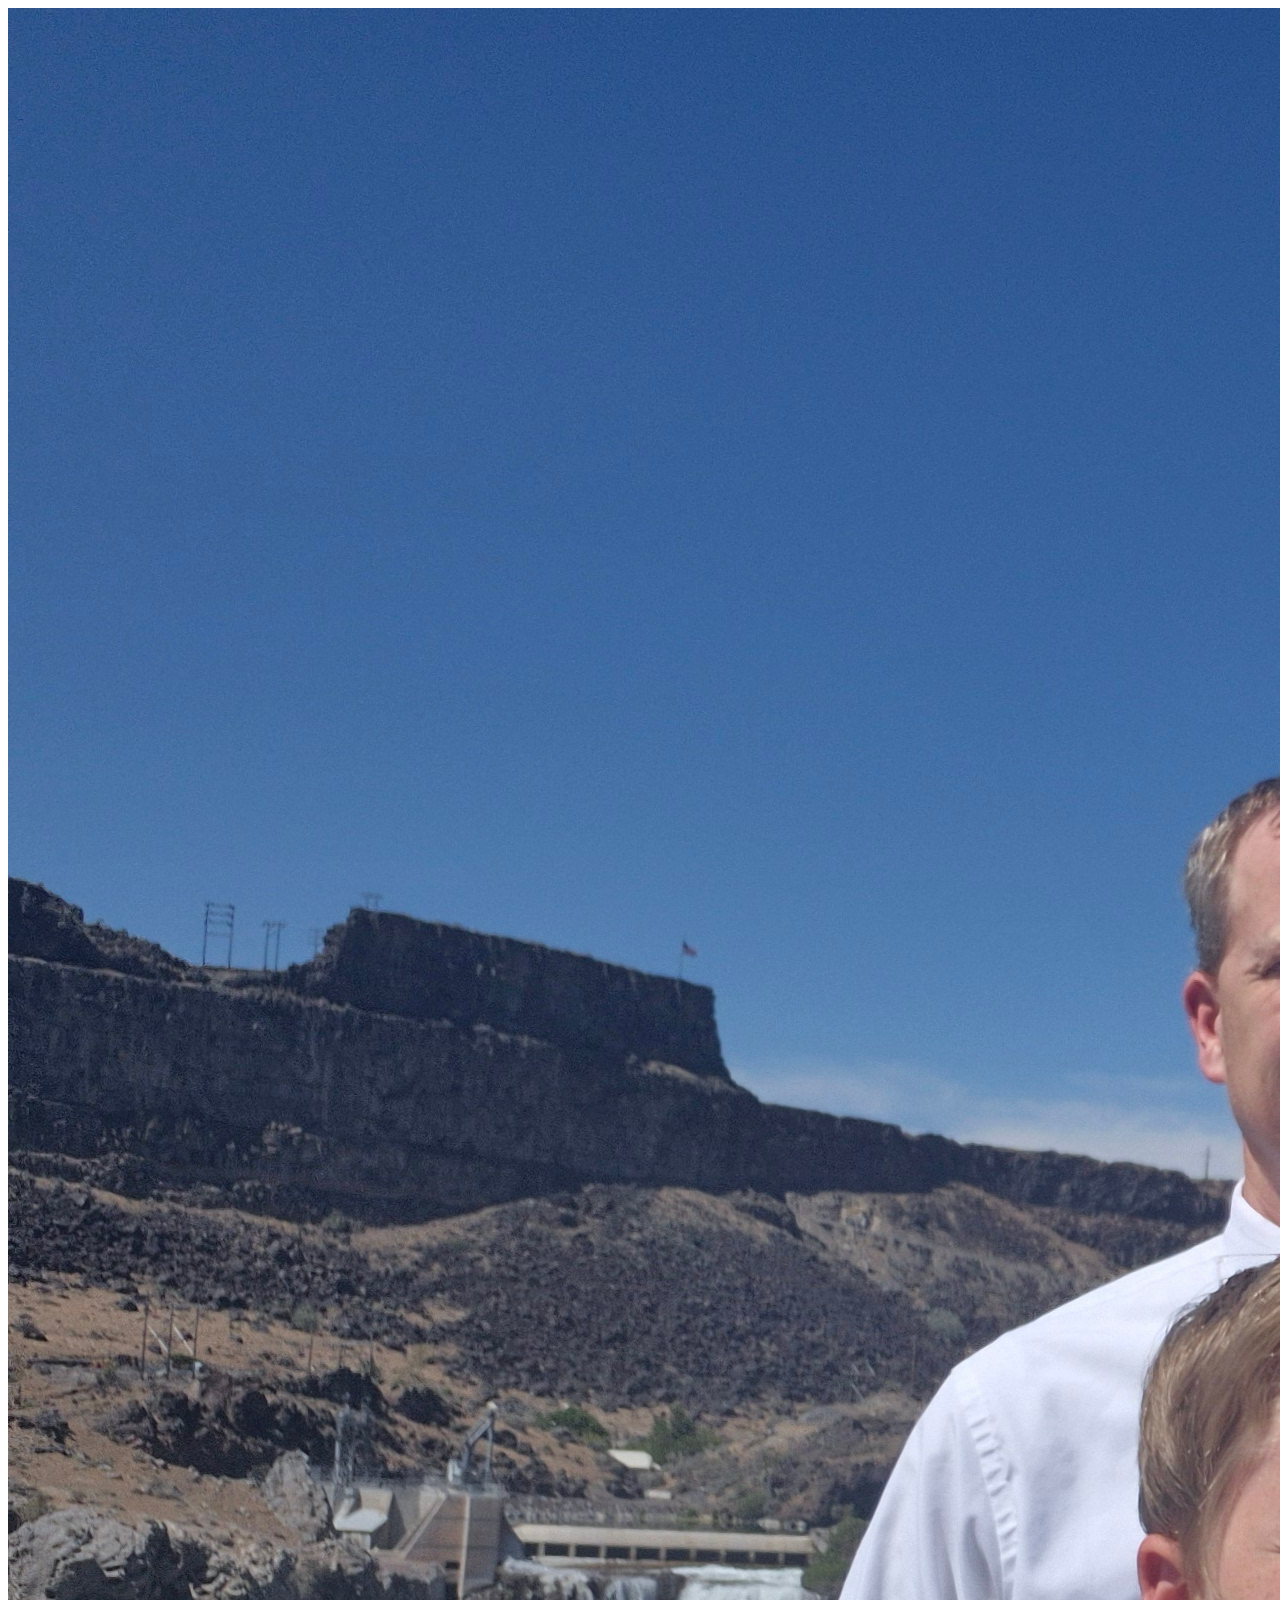
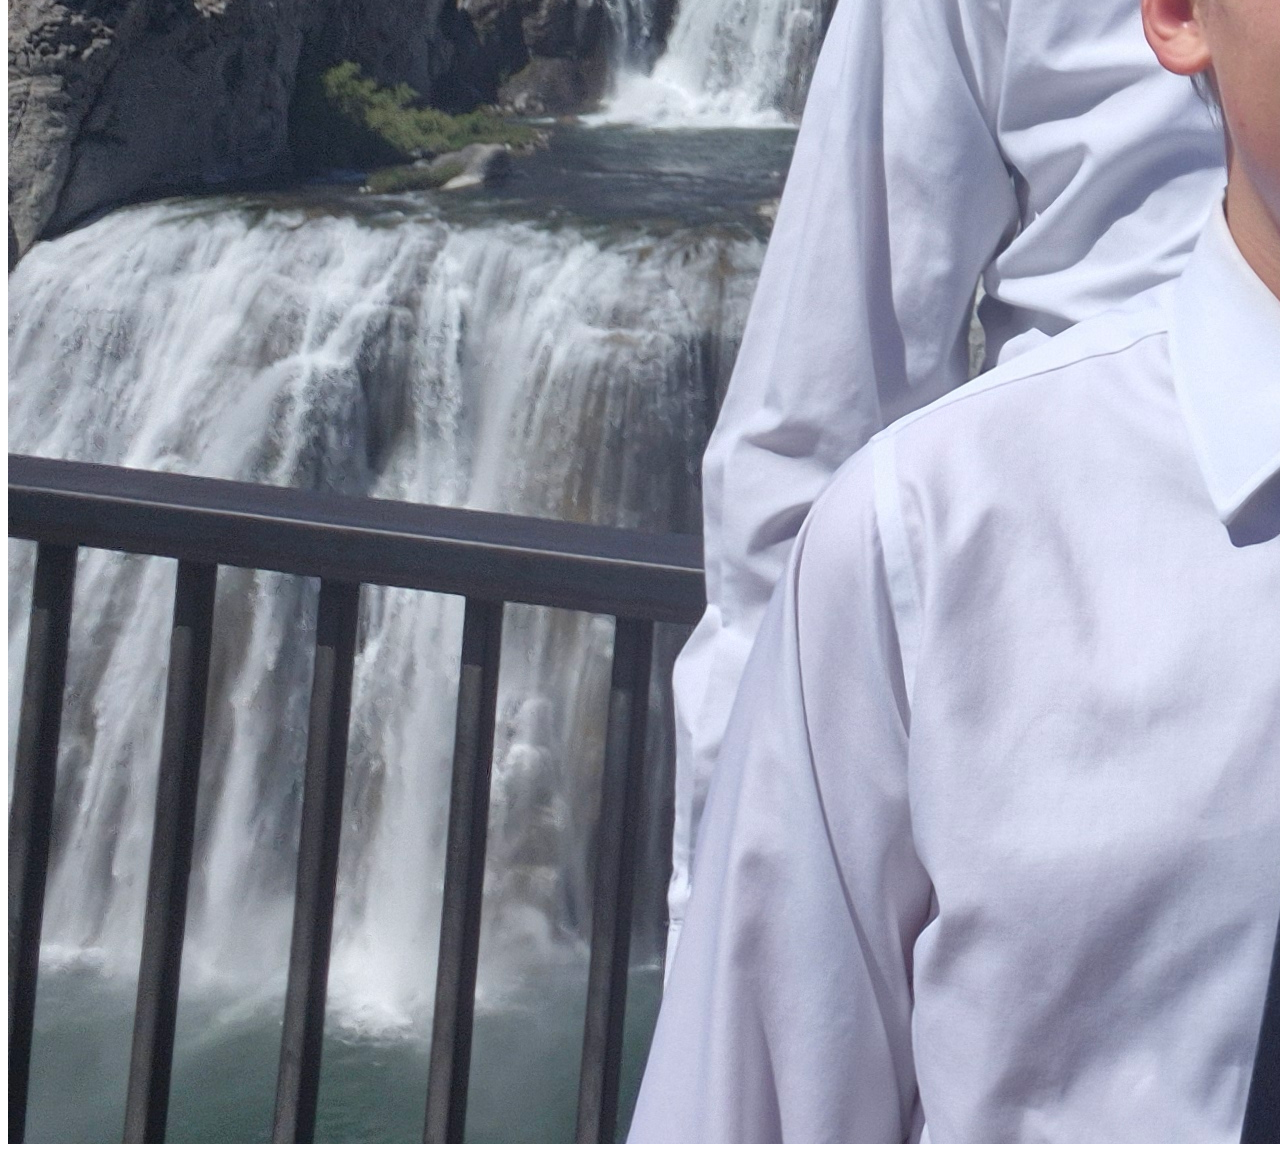
<file: index.html>
<!DOCTYPE html>
<html lang="en">
<head>
    <meta charset="UTF-8">
    <meta name="viewport" content="width=device-width, initial-scale=1.0">
    <title>Test</title>
</head>
<body>
    
    <header></header>
    <main>
        <div>
            <img src="images/Kristen_family.jpg">

    </main>   

</body>
</html>
</file>
